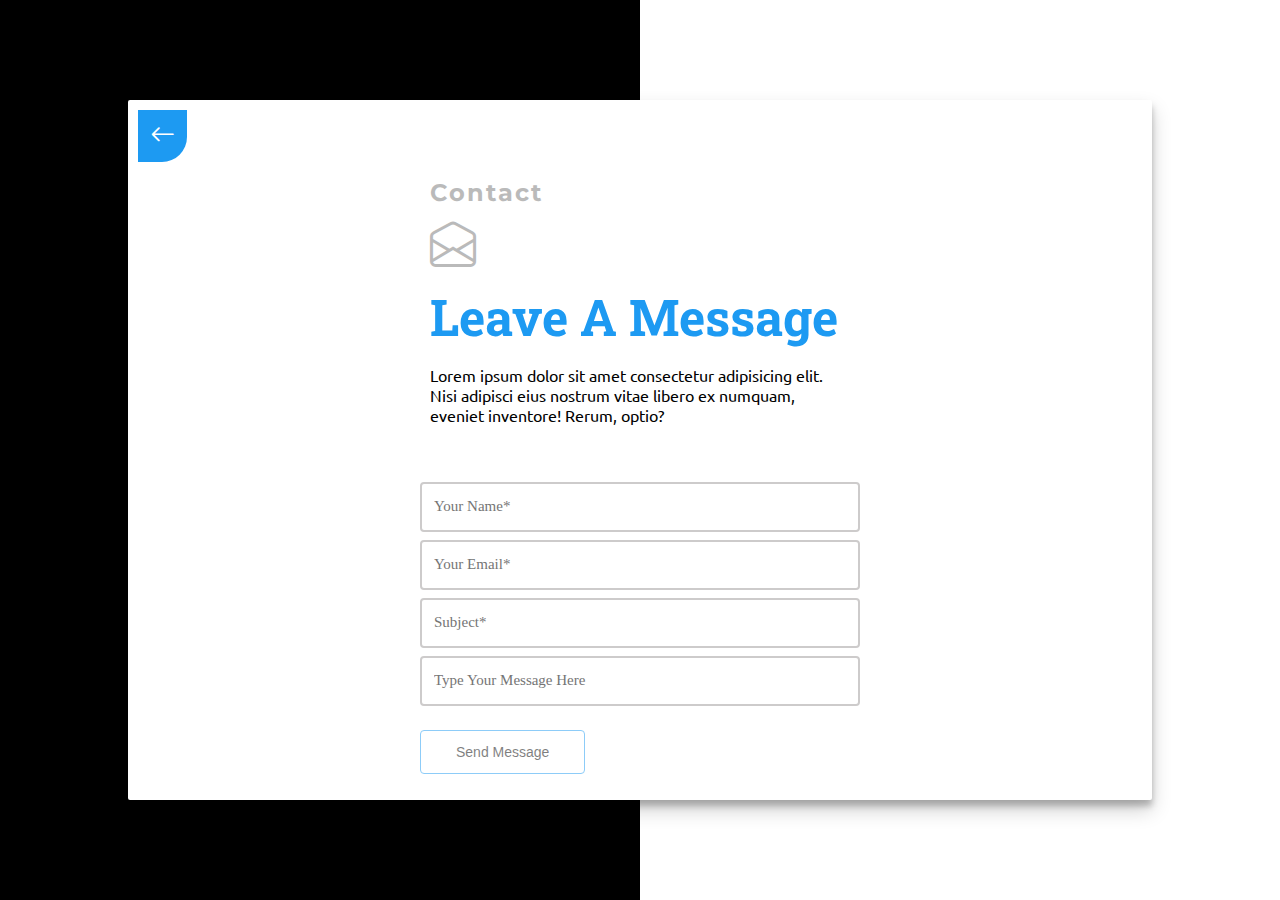
<file: contact.html>
<!DOCTYPE html>
<html lang="en">
<head>
    <meta charset="UTF-8">
    <meta http-equiv="X-UA-Compatible" content="IE=edge">
    <meta name="viewport" content="width=device-width, initial-scale=1.0">
    <title>Contact</title>
    <link rel="stylesheet" href="css/contact.css">
    <link rel="stylesheet" href="https://cdn.jsdelivr.net/npm/bootstrap-icons@1.8.1/font/bootstrap-icons.css">
</head>
<body>
    <div class="contact-bx">
        <div class="leave">
            <a href="index.html"><i class="bi bi-arrow-left"></i></a>
        </div>
        <div class="Info-contact">
            <div class="title">
                <h2>Contact</h2>
            </div>
            <div class="icon">
                <i class="bi bi-envelope-open"></i>
            </div>
            <div class="sub-title">
                <h1>Leave A Message</h1>
                <p>Lorem ipsum dolor sit amet consectetur adipisicing elit. Nisi adipisci eius nostrum vitae libero ex numquam, eveniet inventore! Rerum, optio? </p>
            </div>
        </div>
        <div class="form">
            <div class="name">
                <input class="nama" type="text" placeholder="Your Name*">
            </div>
            <div class="email">
                <input class="mail" type="email"placeholder="Your Email*">
            </div>
            <div class="subject">
                <input class="sub" type="text"placeholder="Subject*">
            </div>
            <div class="pesan">
                <input class="message" type="text"placeholder="Type Your Message Here">
            </div>
            <div class="btn-contact">
                <button type="submit">Send Message</button>
            </div>
        </div>
    </div>
</body>
</html>
</file>
<file: css/contact.css>
@import url('https://fonts.googleapis.com/css2?family=Montserrat:wght@500&family=Neonderthaw&family=Pacifico&family=Paytone+One&family=Plus+Jakarta+Sans:wght@800&family=Poppins:wght@300&family=Roboto+Mono:wght@502&family=Roboto+Slab:wght@700&family=Roboto:wght@300&family=Slabo+27px&family=Ubuntu:wght@700&display=swap');
*{
    margin:0;
    padding:0;
    box-sizing: border-box;
}

body{
    display:flex;
    justify-content:center;
    align-items:center;
    min-height:100vh;
    background: linear-gradient(to right,
    black 0%,
    black 50%,
    white 50%,
    white 100%);
}

.contact-bx{
    position:relative;
    width:80%;
    height:500px;
    display:flex;
    justify-content:space-around;
    align-items:center;
    background-color:white;
    box-shadow: rgba(0, 0, 0, 0.19) 0px 10px 20px, rgba(0, 0, 0, 0.23) 0px 6px 6px;
    border-radius:2px;
}

.info-contact{
    margin-right:30px;
}

.title h2{
    color:rgb(186, 186, 186);
    font-family: 'Montserrat';
    letter-spacing: 2px;
}

.icon{
    margin:12px 0;
}

.icon i{
    font-size:46px;
    color:rgb(186, 186, 186);
}

.sub-title h1{
    font-family: 'Roboto Slab', serif;
    color:#1D9AF2;
    font-size:50px;
    margin-bottom:15px;
}

.sub-title p{
    width:420px;
    font-family:'ubuntu';
}

.form input{
    border:2px solid rgb(205, 203, 203);
    margin:4px 0;
    border-radius:4px;
}

.name input{
    width:440px;
    height:50px;
    outline: none;
}
.nama,
.mail,
.sub,
.message{
    padding-left:12px;
    font-size:15px;
    font-family:'Times New Roman', Times, serif;
    color:rgb(45, 45, 84);
}
.email input{
    width:440px;
    height:50px;
    outline: none;
}

.subject input{
    width:440px;
    height:50px;
    outline: none;
}
.pesan input{
    width:440px;
    height:50px;
    outline: none;
}

.btn-contact button{
    margin-top:20px;
    background-color: #ffffff;
    border: 1px solid #1D9AF2;
    border-radius: 4px;
    padding: 13px 35px;
    cursor: pointer;
    font-size:14px;
    transition: all 0.2s ease-in-out;
    opacity: 0.5;
}

.btn-contact button:hover{
    opacity:1;
}

.bi-arrow-left{
    position:absolute;
    color:white;
    font-size:25px;
    left:0;
    padding:12px;
    border-bottom-right-radius:25px;
    border-top-right-radius:25px;
    background:#1D9AF2;
    cursor:pointer;
    transition:0.2s;
}

.bi-arrow-left:hover{
    background-color:#1678bd;
}

@media screen and (max-width:1400px){
    .contact-bx{
        flex-direction: column;
        height:700px;
    }
    .bi-arrow-left{
        top:10px;
        left:10px;
        border-top-right-radius:0;
        border-bottom-right-radius:25px;
    }
}

@media screen and (max-width:690px){
    .contact-bx{
        width:96%;
        height:97vh;
    }
    .bi-arrow-left{
        border-top-right-radius:0;
        border-bottom-right-radius:25px;
    }
}

@media screen and (max-width:480px){
    .form input{
        width:250px;
    }
    .title{
        margin-left:50px;
    }
    .icon{
        margin-left:50px;
    }
    .sub-title{
        width:50%;
        margin-left:50px;
    }
    .sub-title p{
        width:300px;
    }
}
</file>
